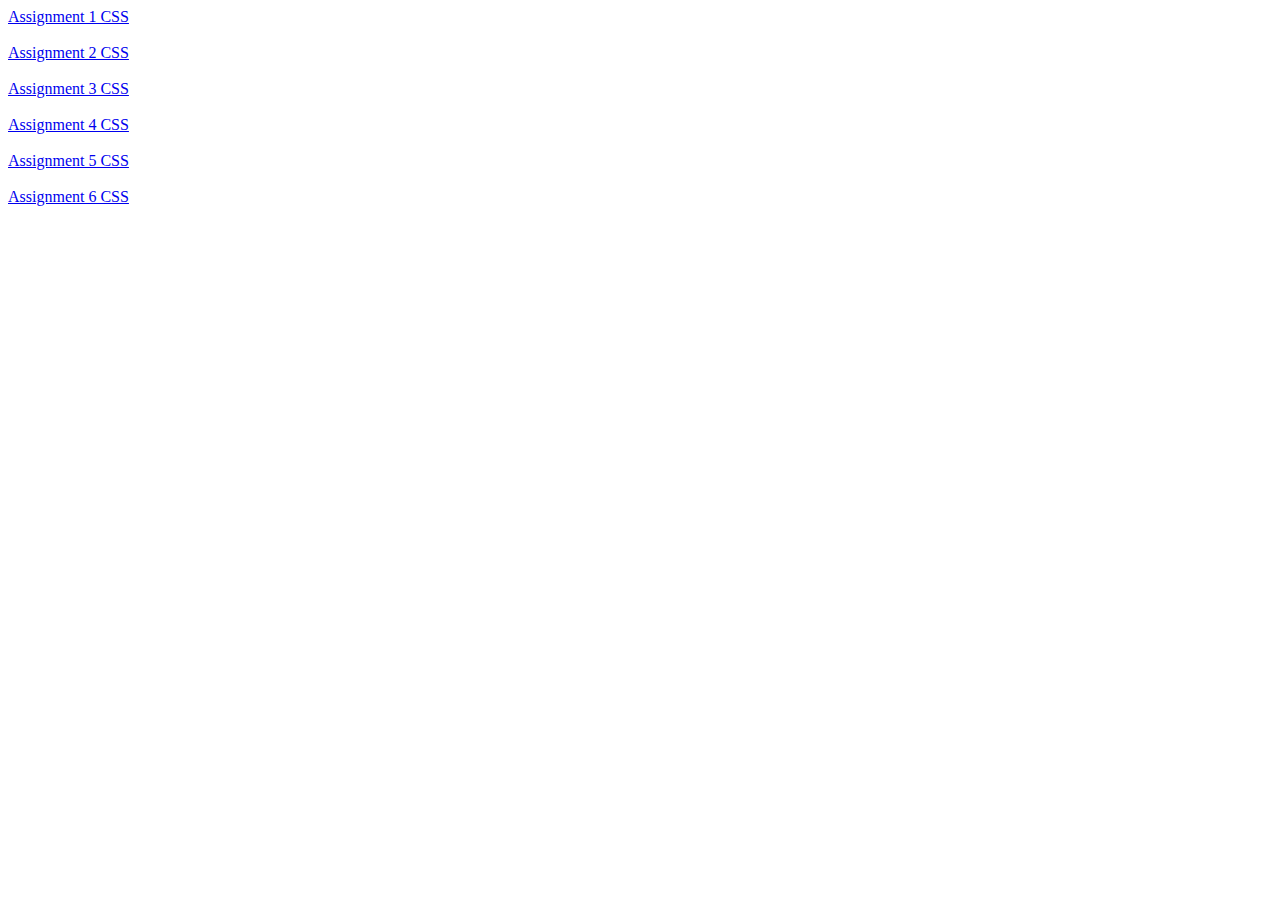
<file: index.html>
<!DOCTYPE html>
<html lang="en">
<head>
    <meta charset="UTF-8">
    <meta http-equiv="X-UA-Compatible" content="IE=edge">
    <meta name="viewport" content="width=device-width, initial-scale=1.0">
    <title>CSS Assignment</title>
</head>
<body>
    <a href="./Assignment 1/index.html">Assignment 1 CSS</a><br><br>
    <a href="./Assignment 2/index.html">Assignment 2 CSS</a><br><br>
    <a href="./Assignment 3/index.html">Assignment 3 CSS</a><br><br>
    <a href="./Assignment 4/index.html">Assignment 4 CSS</a><br><br>
    <a href="./Assignment 5/index1.html">Assignment 5 CSS</a><br><br>
    <a href="./Assignment 6/index.html">Assignment 6 CSS</a><br><br>
</body>
</html>
</file>
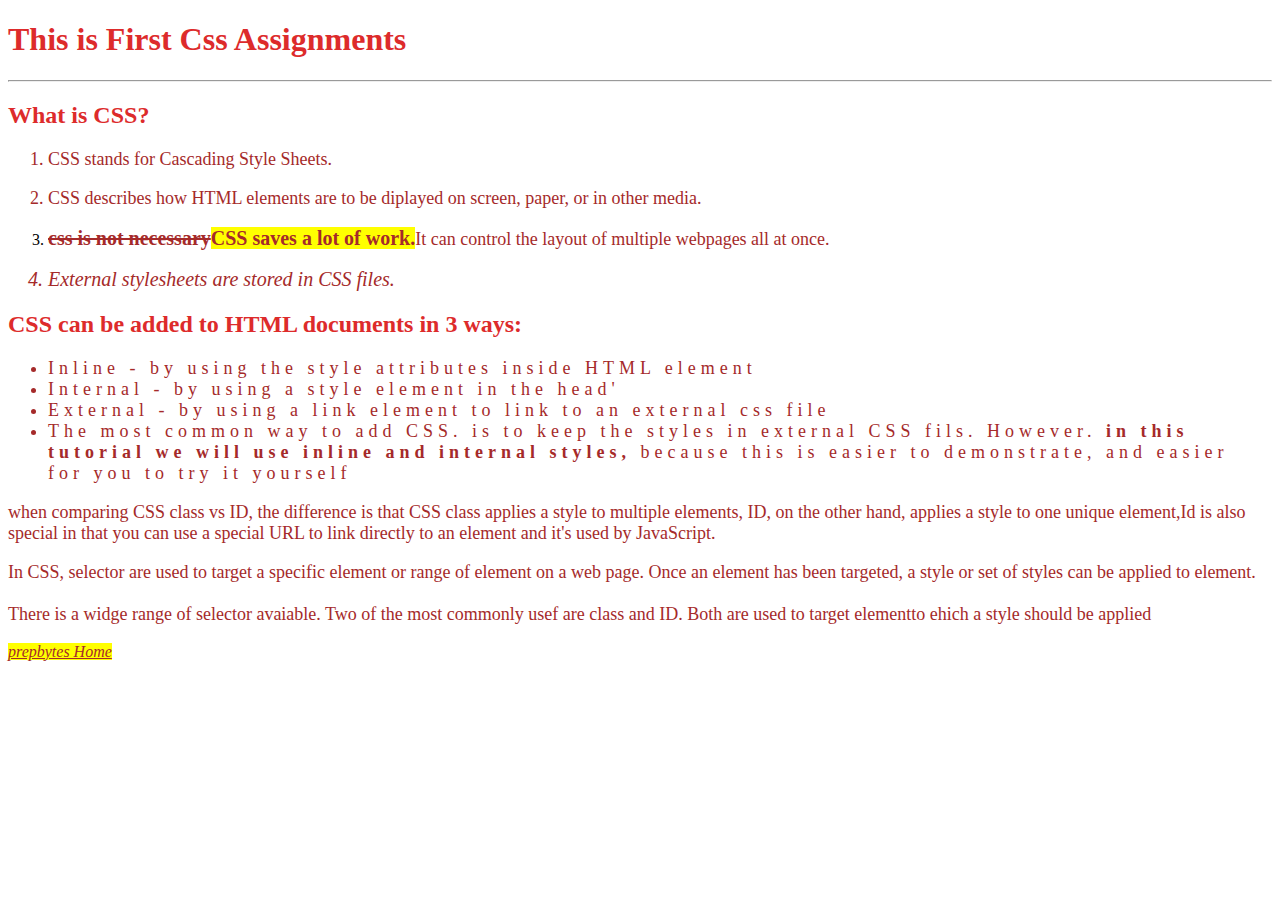
<file: Assignment 1/index.html>
<!DOCTYPE html>
<html lang="en">

<head>
    <meta charset="UTF-8">
    <meta http-equiv="X-UA-Compatible" content="IE=edge">
    <meta name="viewport" content="width=device-width, initial-scale=1.0">
    <title>Document</title>
    <link rel="stylesheet" href="style.css">

</head>

<body>
    <h1>This is First Css Assignments</h1>
    <hr>
    <h2>What is CSS?</h2>
    <ol>
        <li class="start">CSS stands for Cascading Style Sheets.</li><br>
        <li class="start">CSS describes how HTML elements are to be diplayed on screen, paper, or in other media.</li><br>
        <li><span class="linethrough">css is not necessary</span><span class="background">CSS saves a lot of work.</span><span class="start">It can control the layout of multiple webpages all at once.</span></li><br>
        <li class="italic">External stylesheets are stored in CSS files.</li>
    </ol>
    <h2>CSS can be added to HTML documents in 3 ways:</h2>
    <div class="star">
        <ul>
            <li>Inline - by using the style attributes inside HTML element</li>
            <li>Internal - by using a style element in the head'<section></section></li>
            <li>External - by using a link element to link to an external css file </li>
            <li>The most common way to add CSS. is to keep the styles in external CSS fils. However. <b class="stop">in  this tutorial we will 
                use inline and internal styles,</b> because this is easier to demonstrate, and easier 
            for you to try it yourself </li>
        </ul>
    </div>
    <div class="start">
    when comparing CSS class vs ID, the difference is that CSS  class applies a style to multiple elements, ID,
    on the other hand, applies a style to one unique element,Id is also
    special in that you can use a special URL to link directly to an element
    and it's used by JavaScript.
    </div><br>
    <div class="start">
    In CSS, selector are used to target a specific element or range of element on a web page.
    Once an element has been targeted, a style or set of styles can be applied to <thead></thead>
    element.
    </div>
    <div class="start"><br>
    There is a widge range of selector avaiable. Two of the most commonly usef are class and ID. Both are used to 
    target elementto ehich a style should be applied
    </div>
    <br>
    <a href="https://www.prepbytes.com/">prepbytes Home</a>






</body>

</html>
</file>
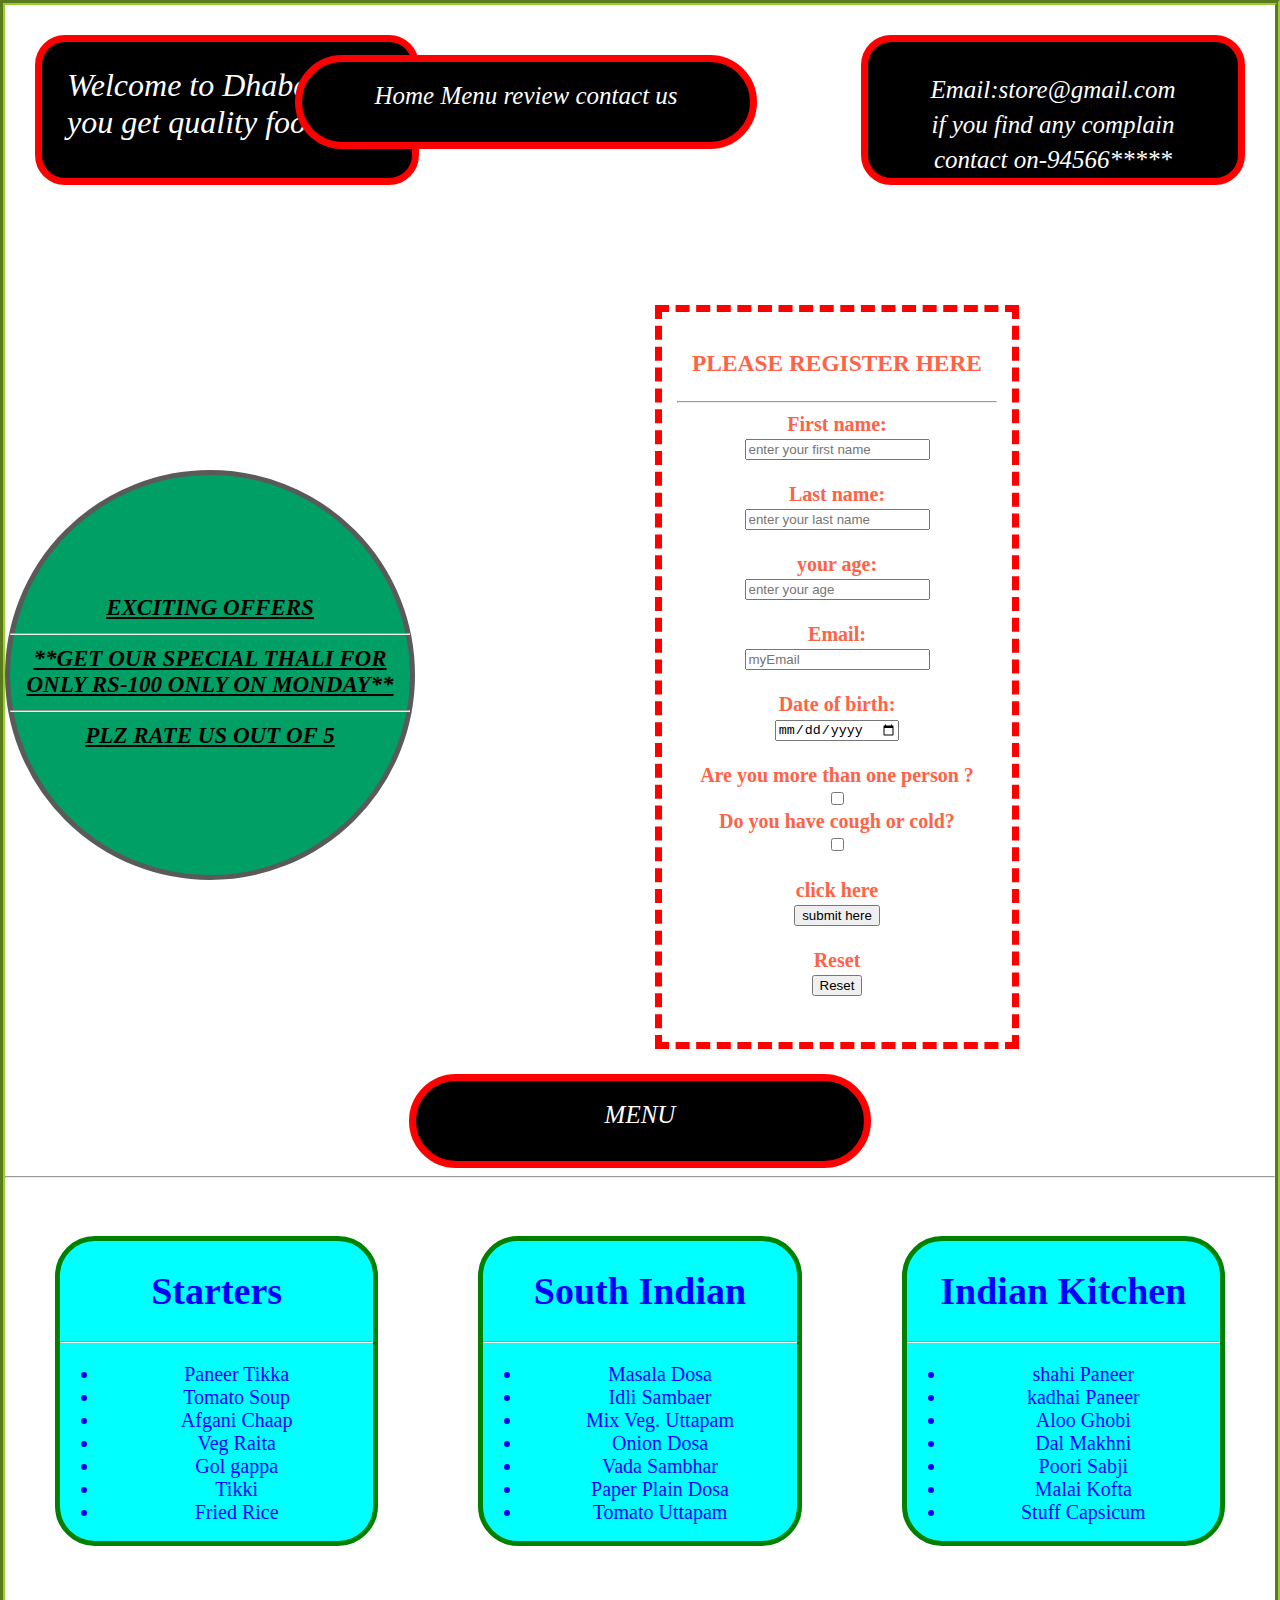
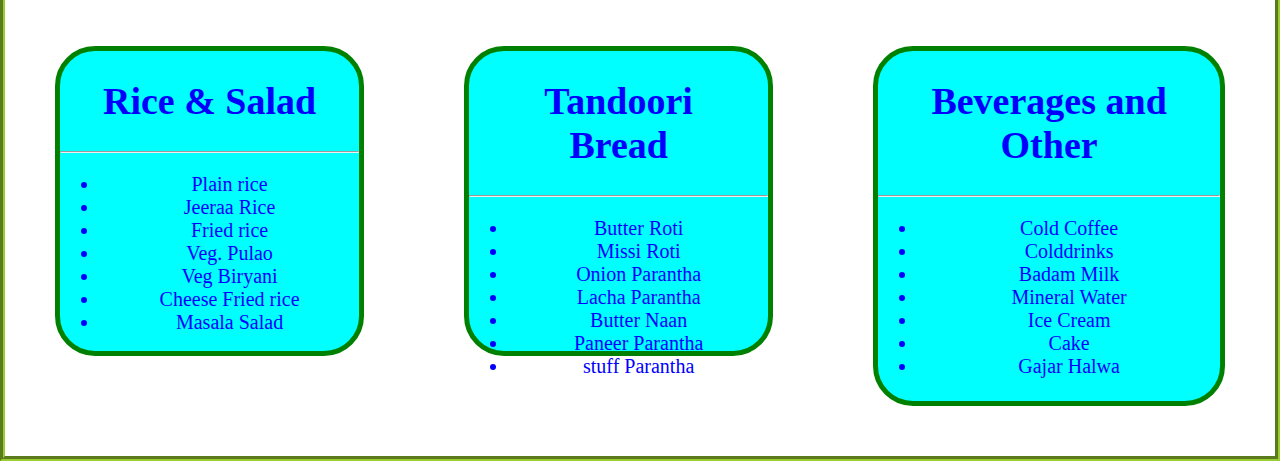
<file: Assignment 2/index.html>
<!DOCTYPE html>
<html lang="en">

<head>
    <meta charset="UTF-8">
    <meta http-equiv="X-UA-Compatible" content="IE=edge">
    <meta name="viewport" content="width=device-width, initial-scale=1.0">
    <link rel="stylesheet" href="style.css">
    <title>Document</title>
</head>

<body>
    <div style="position: relative;">
        <div class="item">
            Welcome to Dhaba<br>you get quality food
        </div>
        <div class="item1">
            Home Menu review contact us
        </div>
        <div class="item2">
            Email:store@gmail.com<br>
            if you find any complain<br>
            contact on-94566*****
        </div>
    </div>
    <div style="position: relative;margin-top: 90px;">
        <div class="item3">
            <div class="circle">
                EXCITING OFFERS
                <hr>
                **GET OUR SPECIAL THALI FOR
                ONLY RS-100 ONLY ON MONDAY**
                <hr>
                PLZ RATE US OUT OF 5
            </div>
        </div>
    <form class="form1">
        <h3>PLEASE REGISTER HERE</h2>
            <hr>
            First name:<br>
            <input type="text" placeholder="enter your first name"><br><br>
            Last name:<br>
            <input type="text" placeholder="enter your last name"><br><br>
            your age:<br>
            <input type="age" placeholder="enter your age"><br><br>
            Email:<br>
            <input type="email" placeholder="myEmail"><br><br>
            Date of birth:<br>
            <input type="date">
            <br><br>
            Are you more than one person ?<br>
            <input type="checkbox"><br>
            Do you have cough or cold?<br>
            <input type="checkbox">
            <br><br>
            click here<br>
            <input type="submit" value="submit here"><br><br>
            Reset<br>
            <input type="Reset">
    </form>

   
</div>
        <div style="margin-top: 25px;">
            <div class="item4" style="margin: auto;">
                MENU
            </div>
        </div>
    
        <hr>
        <div class="parent">
            <div class="menu">
                <div class="headerTitle">Starters </div>
                <hr>
                <ul>
                    <li>Paneer Tikka</li>
                    <li>Tomato Soup</li>
                    <li>Afgani Chaap</li>
                    <li>Veg Raita</li>
                    <li>Gol gappa</li>
                    <li>Tikki</li>
                    <li>Fried Rice</li>
                </ul>
            </div>
            <div class="menu1">
                <div class="headerTitle">South Indian</div>
                <hr>
                <ul>
                    <li>Masala Dosa</li>
                    <li>Idli Sambaer</li>
                    <li>Mix Veg. Uttapam</li>
                    <li>Onion Dosa</li>
                    <li>Vada Sambhar</li>
                    <li>Paper Plain Dosa</li>
                    <li>Tomato Uttapam</li>
                </ul>
            </div>
            <div class="menu1">
                <div class="headerTitle">Indian Kitchen</div>
                <hr>
                <ul>
                    <li>shahi Paneer</li>
                    <li>kadhai Paneer</li>
                    <li>Aloo Ghobi</li>
                    <li>Dal Makhni</li>
                    <li>Poori Sabji</li>
                    <li>Malai Kofta</li>
                    <li>Stuff Capsicum</li>
                </ul>
            </div>
        </div>
        <div class="parent">
            <div class="menu">
                <div class="headerTitle">Rice & Salad </div>
                <hr>
                <ul>
                    <li>Plain rice</li>
                    <li>Jeeraa Rice</li>
                    <li>Fried rice</li>
                    <li>Veg. Pulao</li>
                    <li>Veg Biryani</li>
                    <li>Cheese Fried rice</li>
                    <li>Masala Salad</li>
                </ul>
            </div>
            <div class="menu1">
                <div class="headerTitle">Tandoori Bread</div>
                <hr>
                <ul>
                    <li>Butter Roti</li>
                    <li>Missi Roti</li>
                    <li>Onion Parantha</li>
                    <li>Lacha Parantha</li>
                    <li>Butter Naan</li>
                    <li>Paneer Parantha</li>
                    <li>stuff Parantha</li>
                </ul>
            </div>
            <div class="menu3">
                <div class="headerTitle">Beverages and Other</div>
                <hr>
                <ul>
                    <li>Cold Coffee</li>
                    <li> Colddrinks</li>
                    <li>Badam Milk</li>
                    <li>Mineral Water</li>
                    <li>Ice Cream</li>
                    <li>Cake</li>
                    <li>Gajar Halwa</li>
                </ul>
            </div>
        </div>

    


</body>

</html>
</file>
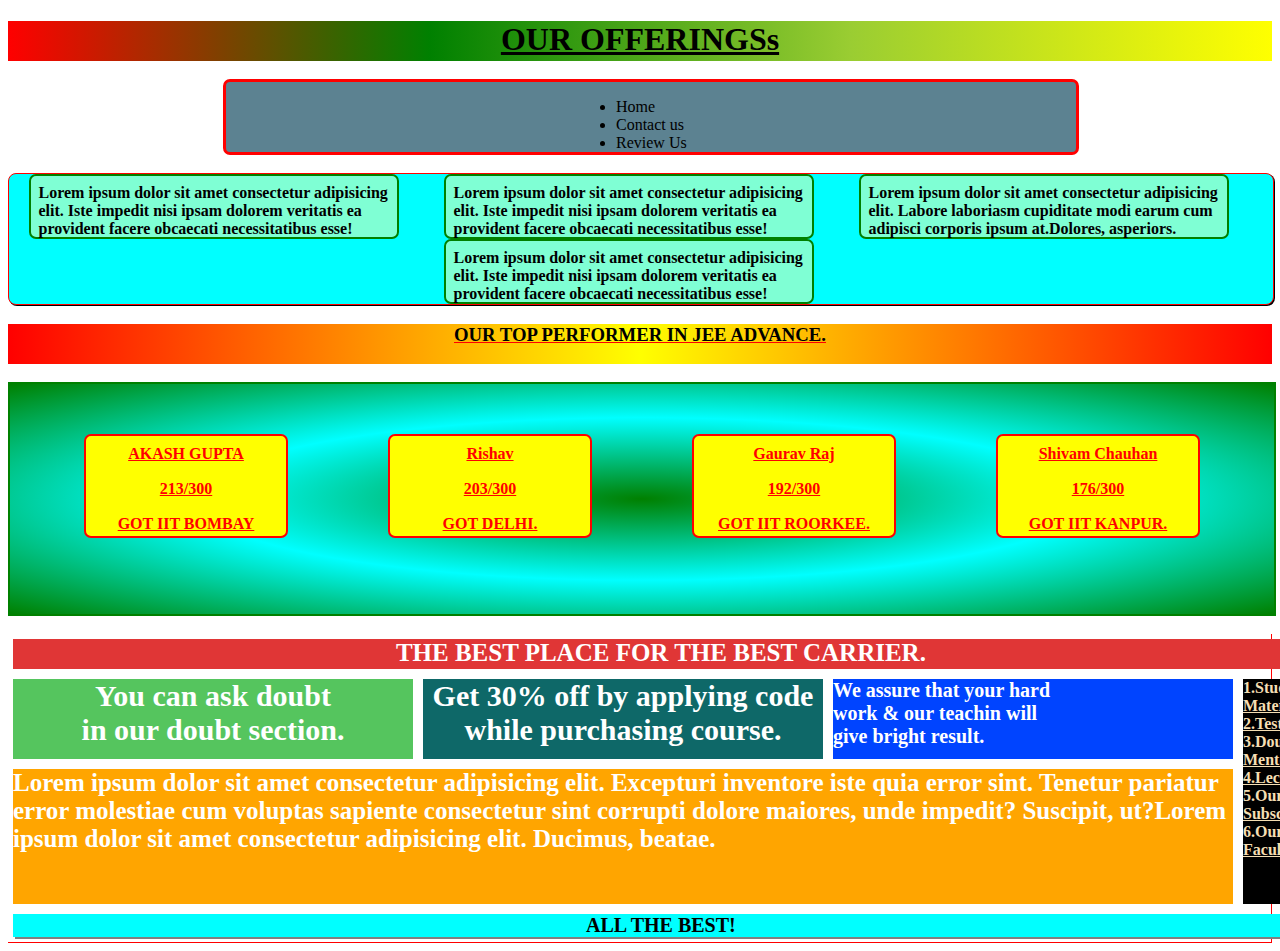
<file: Assignment 4/index.html>
<!DOCTYPE html>
<html lang="en">

<head>
    <meta charset="UTF-8">
    <meta http-equiv="X-UA-Compatible" content="IE=edge">
    <meta name="viewport" content="width=device-width, initial-scale=1.0">
    <link rel="stylesheet" href="style.css">
    <title>Document</title>
</head>

<body>
    <div class="color">
        <h1>OUR OFFERINGSs</h1>
    </div>
    <br>
    <div class="color1">
        <ul>
            <li>Home</li>
            <li>Contact us</li>
            <li>Review Us</li>
        </ul>

    </div>
    <br>
    <div class="area">
        <div class="flexContain">
            <div class="box1">
                Lorem ipsum dolor sit amet consectetur adipisicing elit.
                Iste impedit nisi ipsam dolorem veritatis ea provident facere
                obcaecati necessitatibus esse!
            </div>
            <div class="box1">
                Lorem ipsum dolor sit amet consectetur adipisicing elit.
                Iste impedit nisi ipsam dolorem veritatis ea provident facere
                obcaecati necessitatibus esse!
            </div>
            <div class="box1">
                Lorem ipsum dolor sit amet consectetur adipisicing elit.
                Labore laboriasm cupiditate modi earum cum adipisci corporis
                ipsum at.Dolores, asperiors.
            </div>
        </div>

        <div class="flexContain">
            <div class="box1">
                Lorem ipsum dolor sit amet consectetur adipisicing elit.
                Iste impedit nisi ipsam dolorem veritatis ea provident facere
                obcaecati necessitatibus esse!
            </div>
        </div>
    </div>
    <div class="box2">
        <h3>OUR TOP PERFORMER IN JEE ADVANCE.</h3>
    </div>
    <br>
    <div class=" box3 flexContain">
        <div class=" class1 ">
            AKASH GUPTA<br>
            213/300<br>
            GOT IIT BOMBAY
        </div>
        <div class="class1">
            Rishav<br>
            203/300<br>
            GOT DELHI.
        </div>
        <div class="class1">
            Gaurav Raj<br>
            192/300<br>
            GOT IIT ROORKEE.
        </div>
        <div class="class1">
            Shivam Chauhan<br>
            176/300<br>
            GOT IIT KANPUR.
        </div>
    </div>
    <br>

    </div>
    <div class="gridMain">
        <div class="gridMainOne">
            THE BEST PLACE FOR THE BEST CARRIER.
        </div>
        <div class="gridMainTwo">
            You can ask doubt <br>
                in our doubt section.
        </div>
        <div class="gridMainThree">
            Get 30% off by applying code<br>
                while purchasing course.
        </div>
        <div class="gridMainFour">
            We assure that your hard<br>
                work & our teachin will<br>
                give bright result.
        </div>
        <div class="gridMainFive">
            1.Study <u>Material</u>
            <u>2.Tests</u>
            3.Doubt <u>Mentors</u>
            <u>4.Lecture</u>
            5.Our <u>Subscript</u>
            6.Our <u>Faculty</u>

        </div>
        <div class="gridMainSix">
            Lorem ipsum dolor sit amet consectetur adipisicing elit. Excepturi inventore iste quia error sint.
                Tenetur pariatur error molestiae cum voluptas
                sapiente consectetur sint corrupti dolore maiores, unde impedit? Suscipit, ut?Lorem ipsum dolor sit amet
                consectetur adipisicing elit. Ducimus, beatae.
        </div>
        <div class="gridMainSeven">
            ALL THE BEST!
        </div>
    </div>

</body>

</html>
</file>
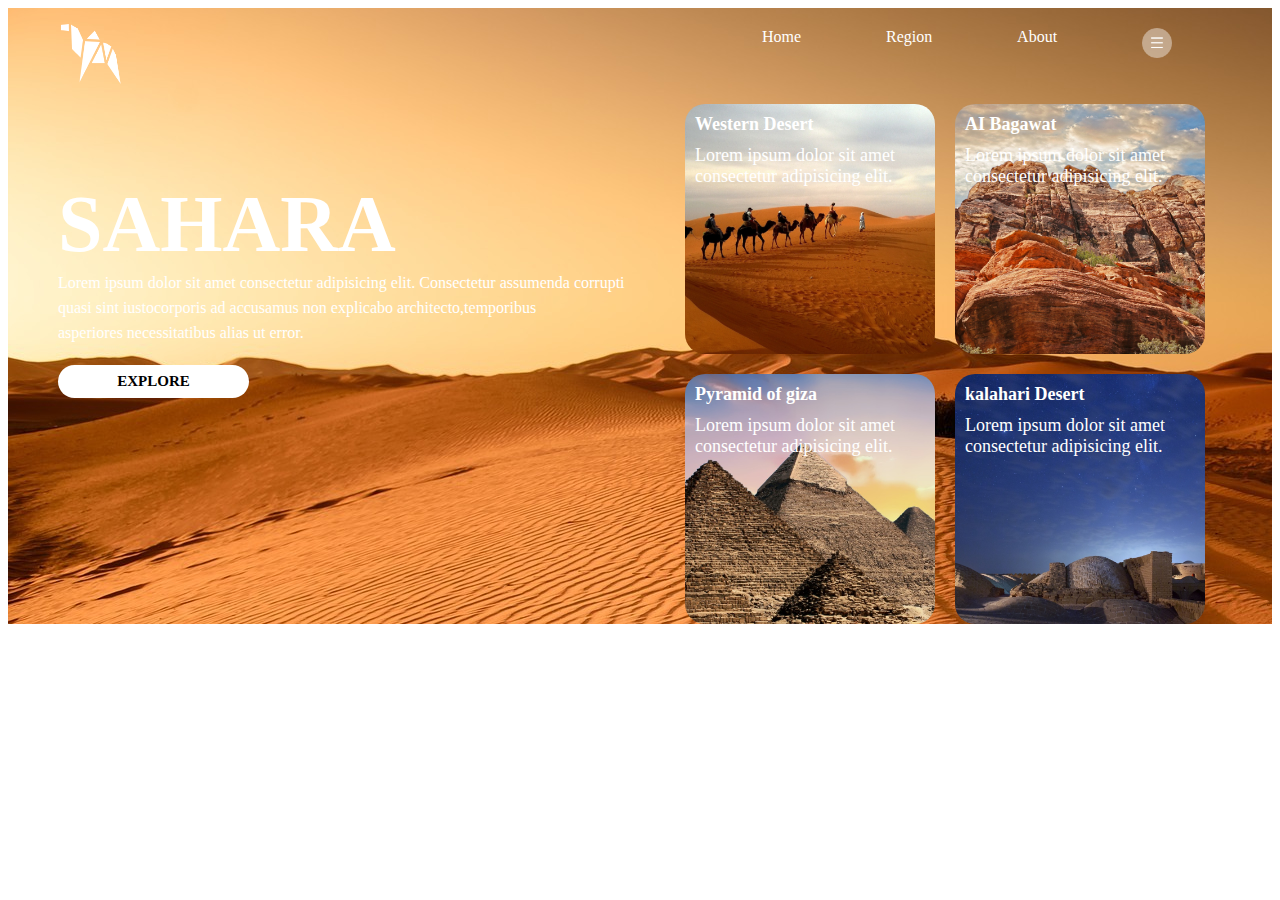
<file: Assignment 6/index.html>
<!DOCTYPE html>
<html lang="en">
<head>
    <meta charset="UTF-8">
    <meta http-equiv="X-UA-Compatible" content="IE=edge">
    <meta name="viewport" content="width=device-width, initial-scale=1.0">
    <title>Assignment 6</title>
    <link rel="stylesheet" href="style.css">
</head>
<body>
    <div class="container">
        <div class="header">
            <div class="logo">
                <img src="logo.png" width="60px" height="60px"/>
            </div>
            <div class="rightSide">
                <div class="home">
                    Home
                </div>
                <div class="region">
                    Region
                </div>
                <div class="about">
                    About
                </div>
                <div class="menuBar">
                    <img src="menu.png"  width="30px" height="30px">
                </div>
            </div>
        </div>
        <div class="grid-container">
            <div class="saharaHeader">
                <div class="sahara">SAHARA</div>
                <div style="color: white;line-height: 25px;">Lorem ipsum dolor sit amet consectetur adipisicing elit. Consectetur assumenda corrupti<br>
                    quasi sint iustocorporis ad accusamus non explicabo architecto,temporibus<br>
                    asperiores necessitatibus alias ut error.
                </div>
                <div class="explore">
                    EXPLORE
                </div>
            </div>
            <div class="grid-container1">
                <div class="grid-item1 bottom1">
                    <p class="p1">
                        Western Desert
                    </p>
                    <p class="p2">
                        Lorem ipsum dolor sit amet consectetur adipisicing elit.
                    </p>
                </div>
                <div class="grid-item2 bottom1">
                    <p class="p1">
                        AI Bagawat
                    </p>
                    <p class="p2">
                        Lorem ipsum dolor sit amet consectetur adipisicing elit.
                    </p>
                </div>
                <div class="grid-item3 bottom1">
                    <p class="p1">
                        Pyramid of giza
                    </p>
                    <p class="p2">
                        Lorem ipsum dolor sit amet consectetur adipisicing elit.
                    </p>
                </div>  
                <div class="grid-item4 bottom1">
                    <p class="p1">
                        kalahari Desert
                    </p>
                    <p class="p2">
                        Lorem ipsum dolor sit amet consectetur adipisicing elit.
                    </p>
                </div>
            </div>
            
        </div>
    </div>
</body>
</html>
</file>
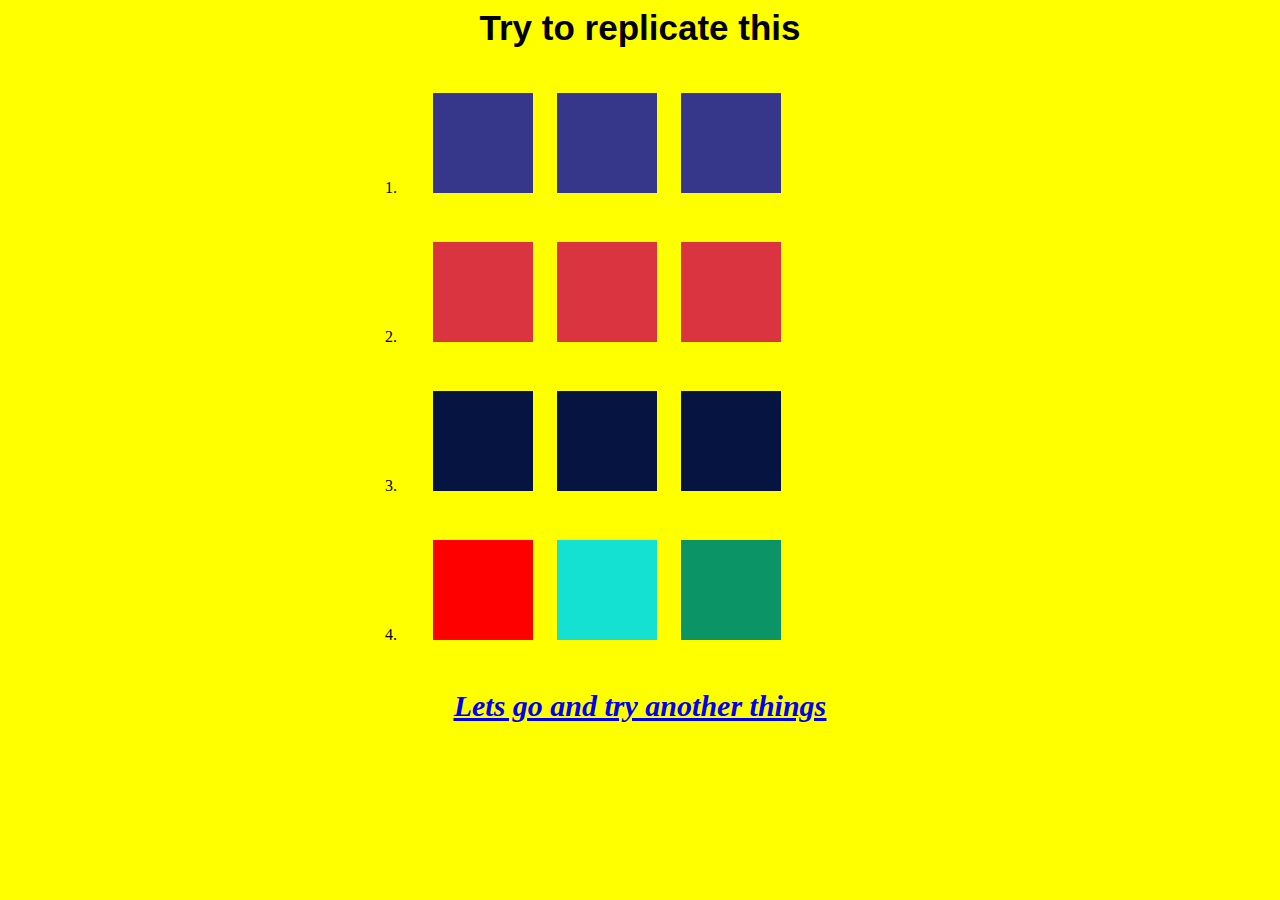
<file: Assignment 5/index1.html>
<!DOCTYPE html>
<html lang="en">
<head>
    <meta charset="UTF-8">
    <meta http-equiv="X-UA-Compatible" content="IE=edge">
    <meta name="viewport" content="width=device-width, initial-scale=1.0">
    <title>Assigment 5 Animation</title>
    <link rel="stylesheet"  href="style1.css">

</head>
<body>
    
    <div class="text1">Try to replicate this</div>
    
    <div class="boxes">
        <ol type="1">
            <li>
                <div class="box1"></div>
                <div class="box1"></div>
                <div class="box1"></div>
            </li>
            <li>
                <div class="box2"></div>
                <div class="box2"></div>
                <div class="box2"></div>
            </li>
            <li>
                <div class="box3"></div>
                <div class="box3"></div>
                <div class="box3"></div>
            </li>
            <li>
                <div class="box4"></div>
                <div class="box5"></div>
                <div class="box6"></div>
            </li>
        </ol>
        </div>
        <div class="text2">
         <a href="./index2.html">Lets go and try another things</a>
        </div>
        

        
    </div>

</body>
</html>
</file>
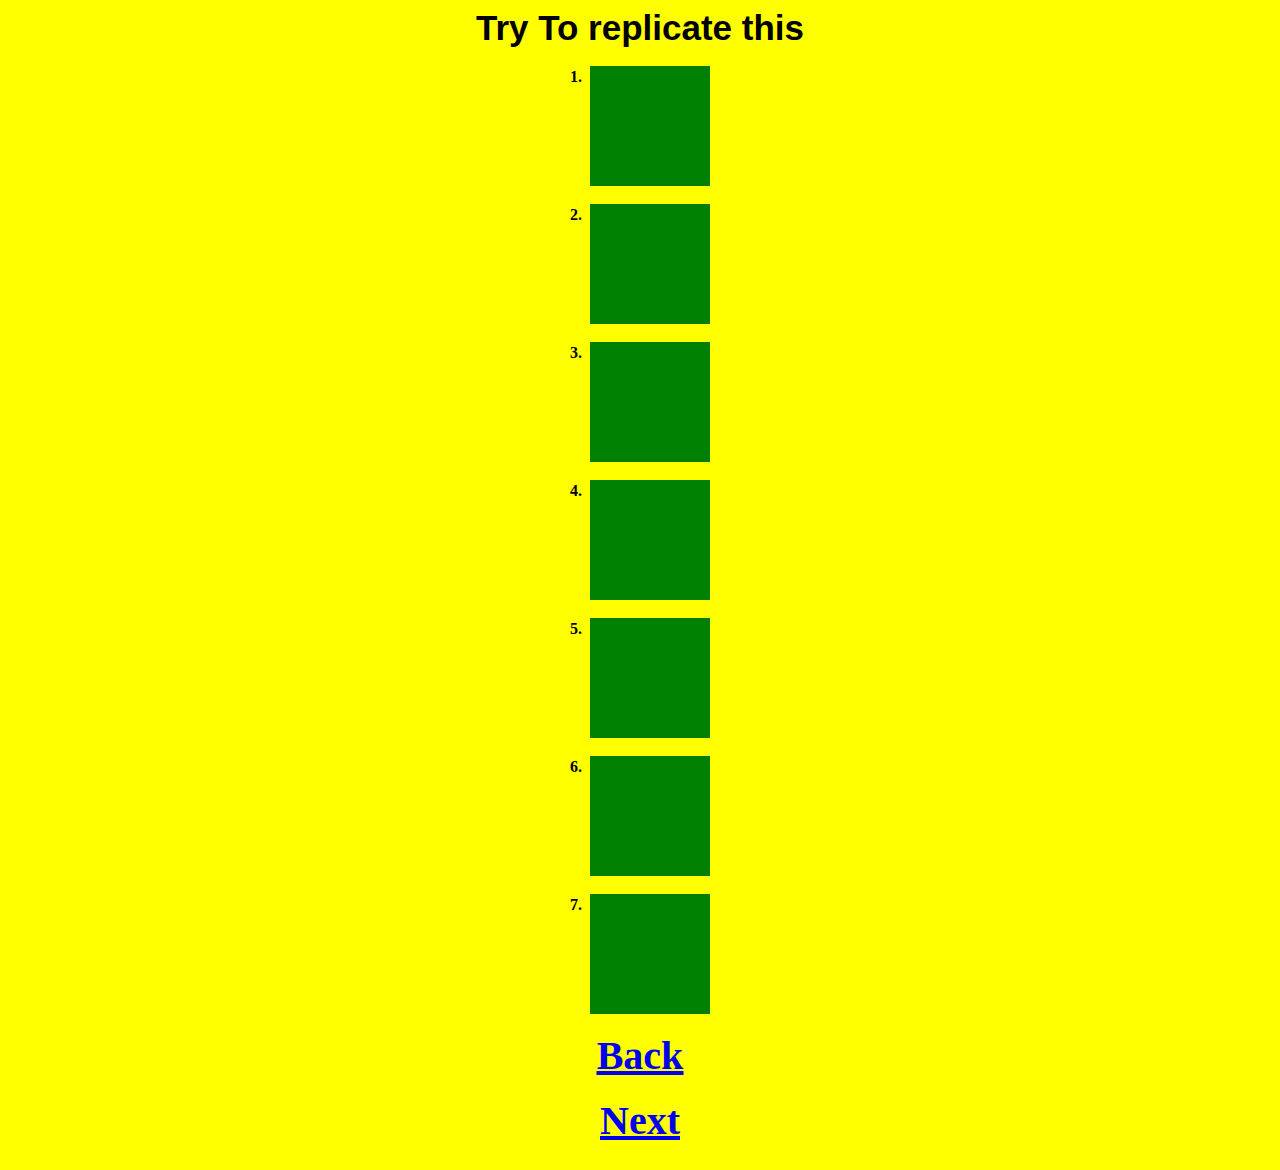
<file: Assignment 5/index2.html>
<!DOCTYPE html>
<html lang="en">

<head>
    <meta charset="UTF-8">
    <meta http-equiv="X-UA-Compatible" content="IE=edge">
    <meta name="viewport" content="width=device-width, initial-scale=1.0">
    <title>Assigment 5</title>
    <link rel="stylesheet" href="style.css">
</head>

<body>
    <div class="text">Try To replicate this</div>
    <div class="box">
        
            <div class="number">
                1.
            </div>
            <div class="box1 sameBox">
                
            </div>
            <div class="number">
                2.
            </div>
            <div class="box2 sameBox">
            </div>
            <div class="number">
                3.
            </div>
            <div class="box3 sameBox">
            </div>
            <div class="number">
                4.
            </div>
            <div class="box3 sameBox">
            </div>
            <div class="number">
                5.
            </div>
            <div class="box3 sameBox">
            </div>
            <div class="number">
                6.
            </div>
            <div class="box3 sameBox">
            </div>
            <div class="number">
                7.
            </div>
            <div class="box3 sameBox">
            </div>
        </div>
        <br>
        <div class="back">
         <a href="index1.html"> Back</a></div><br>
        <div class="next">
        <a href="index3.html">Next</a></div><br>




</body>

</html>
</file>
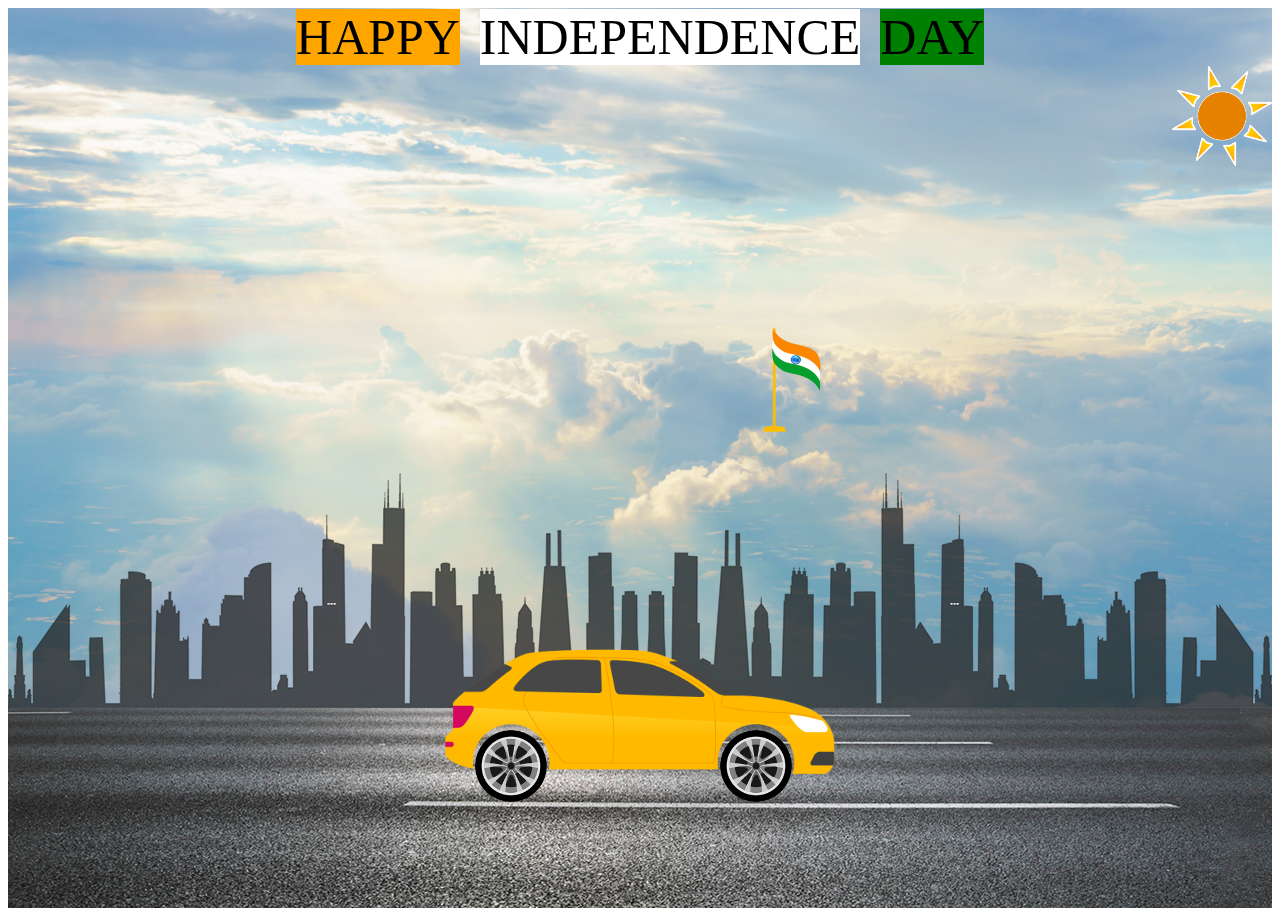
<file: Assignment 5/index3.html>
<!DOCTYPE html>
<html>

<head>
    <title>Running car Animation</title>
    <link rel="stylesheet" href="style2.css">
</head>

<body>
    <div class="running">
        <div class="day">
            <span class="happy">HAPPY</span>
            <span class="nation">INDEPENDENCE</span>
            <span class="national">DAY</span>
        </div>
        <div class="highway"></div>
        <div class="city"></div>
        <div class="car">
            <img src="car.png">
        </div>
        <div class="wheel">
            <img src="wheel.png" class="back-wheel">
            <img src="wheel.png" class="front-wheel">
        </div>
        <div class="sun">
            <img src="./sun.png">
        </div>
        <div class="flag">
            <img src="./flag.png">
        </div>

    </div>
</body>

</html>
</file>
<file: Assignment 1/style.css>
h1{
    color:#dd2b2b;
}
h2{
    color:#dd2b2b; 
}
.start{
    color:brown;
    font-size: 18px;
}
.sum{
    color: brown;
    font-size: 18px;
    text-decoration: underline;
}
.linethrough{
    color:brown;
    font-weight: bold;
    text-decoration: line-through;
    font-size: 20px;
}
.background{
    color:brown;
    font-weight: bold;
    font-size: 20px;
    background-color:yellow ;
}
.italic{
    color:brown;
    font-style: italic ;
    font-size:20px;
}

a{
    color:brown;
    background-color: yellow;
    font-style: italic;
}
.star{
    color:brown;
    font-size:18px;
    letter-spacing: 5px;;
}
</file>
<file: Assignment 2/style.css>
body{

    background-image: url("https://img.freepik.com/free-photo/digital-cyberspace-data-network-connections_24070-1044.jpg?w=2000");
    box-sizing: border-box;
    width: 100%;
    height: 100%;
    margin: 0;
    padding: 0; 
    border: groove yellowgreen;
    border-width: thick;
    display:block;
    box-sizing: border-box;
    
}
.item{
    border: 7px solid red;
    background-color: black;
    color: white;
    height: 150px;
    width: 30vw;
    border-radius: 30px;
    margin:30px;
    padding-top: 25px;
    padding-left: 25px;
    box-sizing: border-box;
    font-size: 32px;
    font-style: italic;
    display:inline-block;
}
.item1{
    border:7px solid red;
    background-color: black;
    color:white;
    height:60px;
    width:35vw;
    padding-top:20px;
    border-radius: 50px;
    display: inline-block;
    font-size:25px ;
    font-style: italic;
    text-align: center;
    position:absolute;
    top:50px;
    left:290px;
}
.item2{
    border: 7px solid red;
    background-color: black;
    color: white;
    height: 150px;
    width: 30vw;
    border-radius: 30px;
    margin:30px;
    padding:30px;
    box-sizing: border-box;
    font-size: 25px;
    font-style: italic;
    display:inline-block;
    position: absolute;
    right:0px;
    text-align: center;
    line-height: 35px;
}
.form1{
    border:7px red dashed;
    padding:15px;
    color:tomato;
    background-color:white ;
    height: 700px;
    width:25vw;
    font-size:20px;
    font-weight: bold;
    margin-left: 650px;
    top:275px;
    left:700px;
    text-align:center;
    display:inline-block;

}
.item3{
    height: 400px;
    width:400px;
    border:5px rgb(91,90,90) solid;
    border-radius: 50%;
    background-color:#009f65;
    font-size:23px;
    font-weight: bold;
    font-style:italic;
    text-decoration: underline;
    display:inline-block;
    position: absolute;
    top:165px;
    left:0px;
    text-align: center;
}

.circle{
    margin-top: 120px;
}
.item4{
    border:7px solid red;
    background-color: black;
    color:white;
    height:60px;
    width:35vw;
    padding-top:20px;
    border-radius: 50px;
    font-size:25px ;
    font-style: italic;
    text-align: center;
    bottom:-550px;
    left:400px;
    
    
}
.menu{
    height:300px;
    width:350px;
    border-radius: 40px;
    border:5px solid green;
    background-color: aqua;
    text-align: center;
    color: blue;
    margin: 50px;
    font-size: 20px;
    
}
.menu1{
    height:300px;
    width:350px;
    border-radius: 40px;
    border:5px solid green;
    background-color: aqua;
    text-align: center;
    color: blue;
    display: inline-block;
    top:10px;
    margin: 50px;
    font-size: 20px;
}

.parent {
    display: flex;
    flex-direction:row;
  }
.headerTitle{
    font-size: 38px;
    font-weight: bold;
    margin: 28px;
    
}



.menu3{
    height:350px;
    width:400px;
    border-radius: 40px;
    border:5px solid green;
    background-color: aqua;
    text-align: center;
    color: blue;
    display: inline-block;
    top:10px;
    margin: 50px;
    font-size: 20px;

}
</file>
<file: Assignment 4/style.css>
.color{
    height:40px;
    width:100%;
    border:none;
    background-image:linear-gradient(to right, red, green , yellowgreen,yellow);
    text-align: center;
    text-decoration: underline;
}
.color1{
    height:70px;
    width:500px;
    border:3px red solid; 
    border-radius: 7px;
    background-color: rgb(92, 130, 145);
    padding-left: 350px;
    margin-left: 215px;
}
.area{
    height:130px;
    width:100%;
    border:1px red solid;
    border-radius:8px; 
    background-color: aqua;
    box-shadow:1px 1px black ;
       
}
.flexContain{
    display: flex;
    justify-content: center;
}
.box1{
    height:45px;
    width:350px;
    border:2px green solid;
    padding: 8px;
    border-radius:7px;
   margin-left: 10px;
    font-weight: bold;
    background-color: aquamarine;
    margin-right: 35px;
    
}
.box2{
    height:40px;
    width:100%;
    border:none;
    background-image:linear-gradient(to right, red, yellow,red);
    text-align: center;
    text-decoration: underline red;
}
.box3{
    height:230px;
    width:100%;
    border:2px green solid;
    background-image: radial-gradient( green ,aqua , green);
    
}

.class1{
    height:100px;
    width:200px;
    border:2px red solid;
    border-radius: 7px;
    text-decoration: underline red;
    text-align: center;
    color:red;
    background-color: yellow;
    font-weight: bold;
    line-height: 35px;
    margin:50px;

    
}



.gridMain{
    background-color: white;
    display: grid;
    grid-template-columns: auto auto auto auto;
    border-right: 1px solid red;
    border-bottom: 1px solid red;
}

.gridMainOne{
    background-color: rgb(224, 54, 54);
    text-align: center;
    height: 30px;
    grid-column-start: 1;
    grid-column-end: 5;
    font-size: 25px;
    color: white
}
.gridMainTwo{
    background-color:rgb(85, 197, 94);
    grid-column-start: 1;
    grid-column-end: 2;
    height: 80px;
    width: 400px;
    text-align:center;
    color:white;
    font-size: 30px;
}

.gridMainThree{
    background-color: rgb(14, 104, 104);
    grid-column-start: 2;
    grid-column-end: 3;
    height: 80px;
    width: 400px;
    
    text-align:center;
    color:white;
    font-size: 30px;
}
.gridMainFour{
    background-color:rgb(0, 68, 255); 
    grid-column-start: 3;
    grid-column-end: 4;
    height: 80px;
    width: 400px;
    color:white;
    font-size: 20px;
}

.gridMainFive{
    grid-column-start: 4;
    grid-column-end: 5;
    grid-row-start: 2;
    grid-row-end: 4;
    color: wheat;
    background: black;
}
.gridMainSix{
    grid-column-start: 1;
    grid-column-end: 4;
    background-color: rgb(255, 165, 0);
    height: 135px;
    color:white;
    font-size: 25px;

}

.gridMainSeven{
    color: black;
    grid-column-start: 1;
    grid-column-end: 5;
    text-align: center;
    background-color: rgb(0, 255, 255);
    box-shadow:2px 2px grey;
    font-size: 20px;
    margin-bottom: 0px
}

.gridMain div{
    font-weight: bold;
    margin: 5px;
}
</file>
<file: Assignment 6/style.css>
.container{
    background-image: url("shara desert.jpg");
    background-repeat: repeat-y;
}

.header{
    display: flex;
    justify-content: space-between;
}
.rightSide {
    width: 450px;
    display: flex;
    justify-content: space-between;
    margin-right: 80px;
}

.logo{
    padding: 16px;
    margin-left: 37px;
    
}

.rightSide div {
    padding: 20px;
    color: white;
}
h1{
    font-size: 60px;
    font-weight: bold;
    color:white;
}

.grid-container {
    display: grid;
    grid-template-columns: 50% 25% 25%;
    gap:20px;
    margin-left: 50px;
}

.grid-container1 {
    display: grid;
    grid-template-columns: auto auto;
    position: relative;
    gap:20px;
}

.grid-item1{
    background-image: url('./pic-1.png');
    background-size: cover;
    width: 250px;
    height: 250px;
    border-radius: 20px;
    cursor: pointer;
}
.grid-item2{
    background-image: url('./pic-2.png');
    background-size: cover;
    width: 250px;
    height: 250px;
    border-radius: 20px;
    cursor: pointer;
}
.grid-item3{
    background-image: url('./pic-3.png');
    background-size: cover;
    width: 250px;
    height: 250px;
    border-radius: 20px;
    cursor: pointer;

}
.grid-item4{
    background-image: url('./pic-4.png');
    background-size: cover;
    width: 250px;
    height: 250px;
    border-radius: 20px;
    cursor: pointer;
}

.bottom1:hover{
    position: relative;
    bottom: 10px;
}

.p1{
    font-size: large;
    font-weight: bolder;
    color: white;
    margin: 10px;
}

.p2{
    font-size: large;
    font-weight: normal;
    color: white;
    margin: 10px;
}

.explore{
    border-radius: 88px;
    padding: 8px;
    font-size: 15px;
    display: inline-block;
    background-color: white;
    width: 175px;
    text-align: center;
    margin-top: 20px;
    font-weight: bold;
}

.sahara{
    font-size: 80px;
    color: white;
    font-weight: bold;
}
.saharaHeader{
    margin-top: 75px;
}
@media screen and (min-width:600px) and (max-width:1200px) {
    body {
        margin: 0;;
    }

    .saharaHeader{
        margin-top: 0px;
    }
    .sahara{
        font-size: 35px;
        color: white;
        font-weight: bold;
    }
    .grid-container{
        display: flex;
        flex-flow: column;
        justify-content: flex-start;
        margin-left: 60px;
    }

    .grid-container1{
        display: flex;
        flex-flow: column;
        justify-content: flex-start;
        margin: 0;
    }
    .grid-item1 {
        width: 480px;
    }
    .grid-item2 {
        width: 480px;
    }
    .grid-item3 {
        width: 480px;
    }
    .grid-item4 {
        width: 480px;
    }
    .bottom1:hover{
        position: relative;
        bottom: 10px;
    }
}


@media screen and (max-width:600px) {
    body {
        margin: 0;;
    }

    .saharaHeader{
        margin-top: 0px;
    }
    .sahara{
        font-size: 35px;
        color: white;
        font-weight: bold;
    }
    .grid-container{
        display: flex;
        flex-flow: column;
        justify-content: flex-start;
        margin-left: 60px;
    }

    .grid-container1{
        display: flex;
        flex-flow: column;
        justify-content: flex-start;
        margin: 0;
    }
    .grid-item1 {
        width: 280px;
    }
    .grid-item2 {
        width: 280px;
    }
    .grid-item3 {
        width: 280px;
    }
    .grid-item4 {
        width: 280px;
    }
    .bottom1:hover{
        position: relative;
        bottom: 10px;
    }
}
</file>
<file: Assignment 5/style1.css>
body{
    background-color: yellow;
}

.text1{
    font-size: 35px;
    font-weight: bold;
    font-family:'Franklin Gothic Medium', 'Arial Narrow', Arial, sans-serif;
    text-align: center;
}

.boxes{

        width: 600px;
        margin: auto;
}
ol {
    padding-left: 1em;
}
ol li{
    padding-left: 2em;
    margin: 45px;
}
.box1 {
    display:inline-block;
    width:100px;
    height:100px;
    background-color: rgba(4, 4, 172, 0.801);
    margin-right: 20px;
    animation: skew 3s linear infinite alternate;
}

@keyframes skew {
    0%{
    transform: skewX(30deg)
    }
    50%{
    transform: skewX(-30deg)
    }
    100%{
    transform: skewX(30deg)
    }

}
.box2{
    display:inline-block;
    width:100px;
    height:100px;
    background-color: rgba(211, 12, 78, 0.836);
    margin-right: 20px;
    animation: sky 3s linear infinite alternate;

}

@keyframes sky {
    0%{
        transform: skewy(30deg);
    }
    50%{
        transform:skewy(-30deg) ;
    }
    100%{
        transform: skewY(30deg);
    }
}

.box3{
    display:inline-block;
    width:100px;
    height:100px;
    background-color:rgb(6, 20, 66);
    margin-right: 20px;
    animation: moon 3s ease-in-out infinite ;

}
@keyframes moon{
    0%{
        transform: rotate(0deg);
    }
    50%{
        transform:rotate(180deg) ;
    }
    100%{
        transform: rotate(360deg);
    }


}
.box4{
    display:inline-block;
    width:100px;
    height:100px;
    background-color:red;
    margin-right: 20px;
    animation: rotat 4s infinite;
}

@keyframes rotat{
    0%{
        transform: scaley(1);
    }
    50%{
        transform: scaley(0.5);
    }
    100%{
        transform: scaley(1);
    }
}
.box5{
    display:inline-block;
    width:100px;
    height:100px;
    background-color:rgba(7, 223, 223, 0.945);
    margin-right: 20px;
    animation: anim 4s infinite;
}
@keyframes anim{
    0%{
        transform: scalex(1);
    }
    50%{
        transform: scalex(0.5);
    }
    100%{
        transform: scalex(1);
    }
}
.box6{
    display:inline-block;
    width:100px;
    height:100px;
    background-color:rgb(11, 148, 102);
    margin-right: 20px;
    animation: star 4s ease-in-out alternate infinite ; 
}
@keyframes star{
    0%{
       transform:rotate(0deg);
    }
    50%{
        transform:rotate(180deg);
    }
    180%{
        transform:rotate(360deg) ;
    }
}
    
.text2{
    font-size: 30px;
    text-align: center;
    font-weight: bold;
    font-style: italic;
    text-decoration: underline;
    color: rgb(20, 20, 58);
}
</file>
<file: Assignment 5/style.css>
body{
    background-color: yellow;
    
}
.text{
    font-size: 35px;
    font-weight: bold;
    font-family:'Franklin Gothic Medium', 'Arial Narrow', Arial, sans-serif;
    text-align: center;
}
.box {
    width: 100px;
    margin: auto;
}
.number{
    display: inline-block;
    text-align: center;
    font-weight: bold;
    position: relative;
    left:-20px;
    bottom: -20px;;

}

.sameBox {
    height:120px;
    width:120px;
    background-color: green;
}
.box1:hover{
    width: 240px;
    transition: width 2s linear;
    
}
.box2:hover{
    height: 280px;
    width: 240px;
    transition: width 2s, height 4s ;
    transition-timing-function: linear;
    
}

.box3:hover{
    width: 300px;
    transition: width 4s linear;
    
}
.back{
    font-size: 40px;
    color: rgb(145, 11, 133);
    font-weight: bold;
    text-decoration: underline;
    text-align: center;
}
.next{
    font-size: 40px;
    color: blue;
    font-weight: bold;
    text-decoration: underline;
    text-align: center;
}
</file>
<file: Assignment 5/style2.css>
.running{
    height:100vh;
    width:100%;
    background-image:url("sky.jpg");
    background-size:cover;
    background-position:center;
    position:relative;
    overflow-x: hidden;
}
.highway{
    height: 200px;
    width:500%;
    display:block;
    background-image: url("road.jpg");
    position:absolute;
    bottom:0;
    left:0;
    right:0;
    z-index:1;
    background-repeat: repeat-x;
    animation:highway 5s linear infinite;
}
@keyframes highway{
        100%{
            transform:translateX(-3400px)
        }
} 

.city{
    height:250px;
    width:500%;
    background-image:url("city.png");
    position:absolute;
    bottom:200px;
    left:0;
    right:0;
    display:block;
    z-index:1;
    background-repeat: repeat-x;
    animation: city 20s linear infinite;

}

@keyframes city
{
    100%{
        transform: translateX(-1400x);

    }
}

.car
{
    width:400px;
    left:50%;
    bottom:100px;
    transform:translateX(-50%);
    position:absolute;
    z-index:2;
}
.car img{
    width:100%;
    animation:car is linear infinite;
}
@keyframes car
{
    100%{
        transform:translateY(-1px);
    }
    
    50%{
        transform:translateY(-1px);
    }
    0%{
        transform: translateY(-1px);
    }
}
.wheel
{
    left:50%;
    bottom: 178px;
    transform:translateX(-50%);
    position:absolute;
    z-index:2;
}

.wheel img
{
    width:72px;
    height:72px;
    animation: wheel 1s linear infinite;
}
.back-wheel
{
    left: -165px;
    position: absolute;
}
.front-wheel
{
    left:80px;
    position:absolute;
}

@keyframes wheel
{
    100%{
        transform: rotate(360deg);
    }
}
.sun img{
    width:100px;
    height:100px;
    position: absolute;
    right:0;
    animation: sunanim 480s linear infinite;
}
@keyframes sunanim{
    0%{
        transform: translate(0px);
    }
    50%{
        transform: translate(-2000px);
    }
    100%{
        transform: translate(-4000px);
    }
}
.flag img{
    height:150px;
    width:150px;
}

.flag{
    height:50px;
    width:50px;
    position: absolute;
    top:300px;
    left:700px;

}

.day{
    text-align: center;
}

.day span {
    font-size: 50px;
    margin: 8px;
}

.happy {
    background-color: orange;
}

.nation{
    background-color: white;
}

.national{
    background-color: green;
}
</file>
